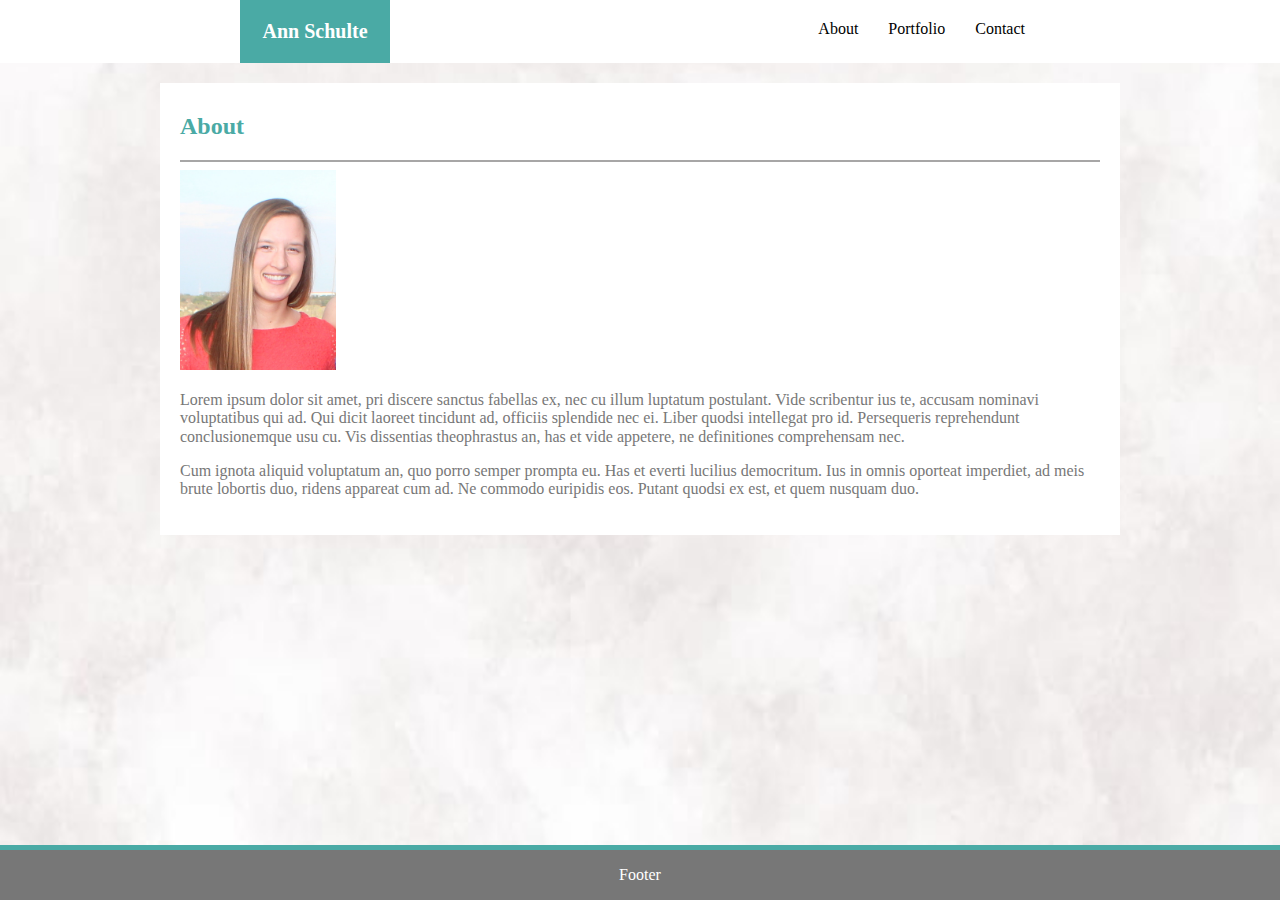
<file: index.html>
<!DOCTYPE html>
<html lang="en">

<head>
    <meta charset="UTF-8">
    <meta name="viewport" content="width=device-width, initial-scale=1.0">
    <meta http-equiv="X-UA-Compatible" content="ie=edge">
    <title>Ann Schulte Portfolio</title>
    <!-- link to css that normalizes browser-->
    <link href="assets/css/normalize.css" rel="stylesheet" type="text/css">
    <!-- link to css-->
    <link href="assets/css/style.css" rel="stylesheet" type="text/css">
    <!-- link to favicon-->
    <link href="assets/images/favicon.png" rel="shortcut icon" />
    <!-- link to other pages in the HTML-->
    <link href="index.html" rel="import" type="text/html">
    <link href="portfolio.html" rel="import" type="text/html" >
    <link href="contact.html" rel="import" type="text/html" >
</head>

<!-- start of the visible HTML-->

<body>
    <!-- links background image-->
    <img src='assets/images/background.png' style='position:fixed;top:0px;left:0px;width:100%;height:100%;z-index:-1;' alt="">
    <!-- header... name and nav menu-->
    <header>
        <div id="navigation">
            <nav>
                <h1 id="name">Ann Schulte</h1>
                <ul>
                    <li><a href="contact.html">Contact</a></li>
                    <li><a href="portfolio.html">Portfolio</a></li>
                    <li><a href="index.html">About</a></li>
                </ul>
            </nav>
        </div>
    </header>

    <!-- main content-->
    <div class="wrapper">
        <section id="content">
                <h2>About</h2>
                <hr>
            <img id="headshot" src="assets/images/headshot.png" alt="">
            <p>Lorem ipsum dolor sit amet, pri discere sanctus fabellas ex, nec cu illum luptatum postulant. Vide scribentur ius te, accusam nominavi voluptatibus qui ad. Qui dicit laoreet tincidunt ad, officiis splendide nec ei. Liber quodsi intellegat pro id. Persequeris reprehendunt conclusionemque usu cu. Vis dissentias theophrastus an, has et vide appetere, ne definitiones comprehensam nec.</p>
            <p>Cum ignota aliquid voluptatum an, quo porro semper prompta eu. Has et everti lucilius democritum. Ius in omnis oporteat imperdiet, ad meis brute lobortis duo, ridens appareat cum ad. Ne commodo euripidis eos. Putant quodsi ex est, et quem nusquam duo.</p>
        </section>
    </div>
    <div class="footer">
        <p id="foot">Footer</p>
    </div>
</body>

</html>
</file>
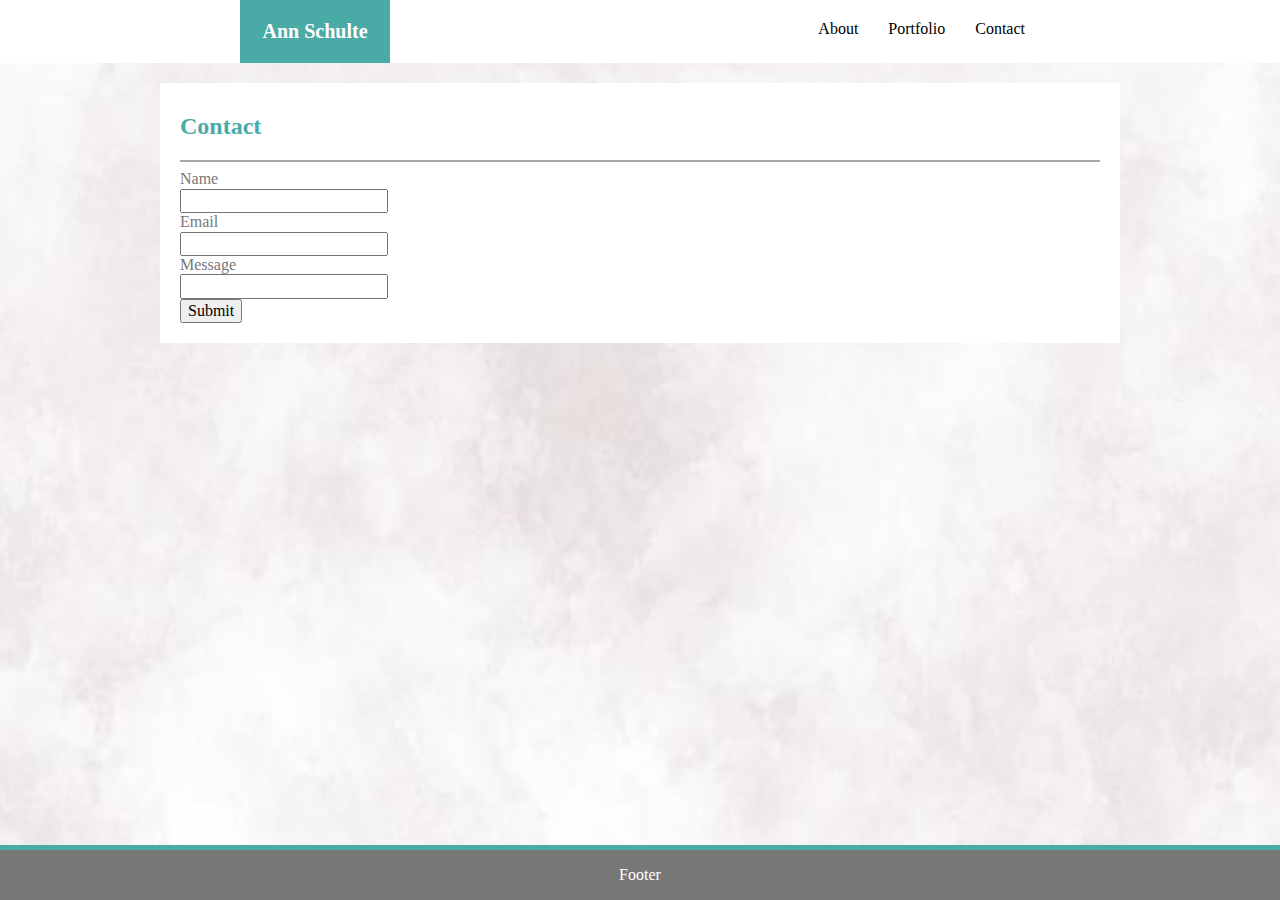
<file: contact.html>
<!DOCTYPE html>
<html lang="en">

<head>
    <meta charset="UTF-8">
    <meta name="viewport" content="width=device-width, initial-scale=1.0">
    <meta http-equiv="X-UA-Compatible" content="ie=edge">
    <title>Ann Schulte Portfolio</title>
    <!-- link to css that normalizes browser-->
    <link href="assets/css/normalize.css" rel="stylesheet" type="text/css">
    <!-- link to css-->
    <link href="assets/css/style.css" rel="stylesheet" type="text/css">
    <!-- link to favicon-->
    <link href="assets/images/favicon.png" rel="shortcut icon" />
    <!-- link to other pages in the HTML-->
    <link href="index.html" rel="import" type="text/html">
    <link href="portfolio.html" rel="import" type="text/html">
    <link href="contact.html" rel="import" type="text/html">
</head>

<!-- start of the visible HTML-->

<body>
    <!-- links background image-->
    <img src='assets/images/background.png' alt="" style='position:fixed;top:0px;left:0px;width:100%;height:100%;z-index:-1;'>
    <!-- header... name and nav menu-->
    <header>
        <div id="navigation">
            <nav>
                <h1 id="name">Ann Schulte</h1>
                <ul>
                    <li><a href="contact.html">Contact</a></li>
                    <li><a href="portfolio.html">Portfolio</a></li>
                    <li><a href="index.html">About</a></li>
                </ul>
            </nav>
        </div>
    </header>

    <div class="wrapper">

        <section id="content">

            <h2>Contact</h2>
            <hr>
            <form action="action-page.php">
                Name
                <br>
                <input type="text" name="Name">
                <br> Email
                <br>
                <input type="text" name="email">
                <br> Message
                <br>
                <input type="text" name="message">
                <br>
                <input type="submit" value="Submit">
            </form>
        </section>
    </div>

    <div class="footer">
        <p>Footer</p>
    </div>
</body>

</html>
</file>
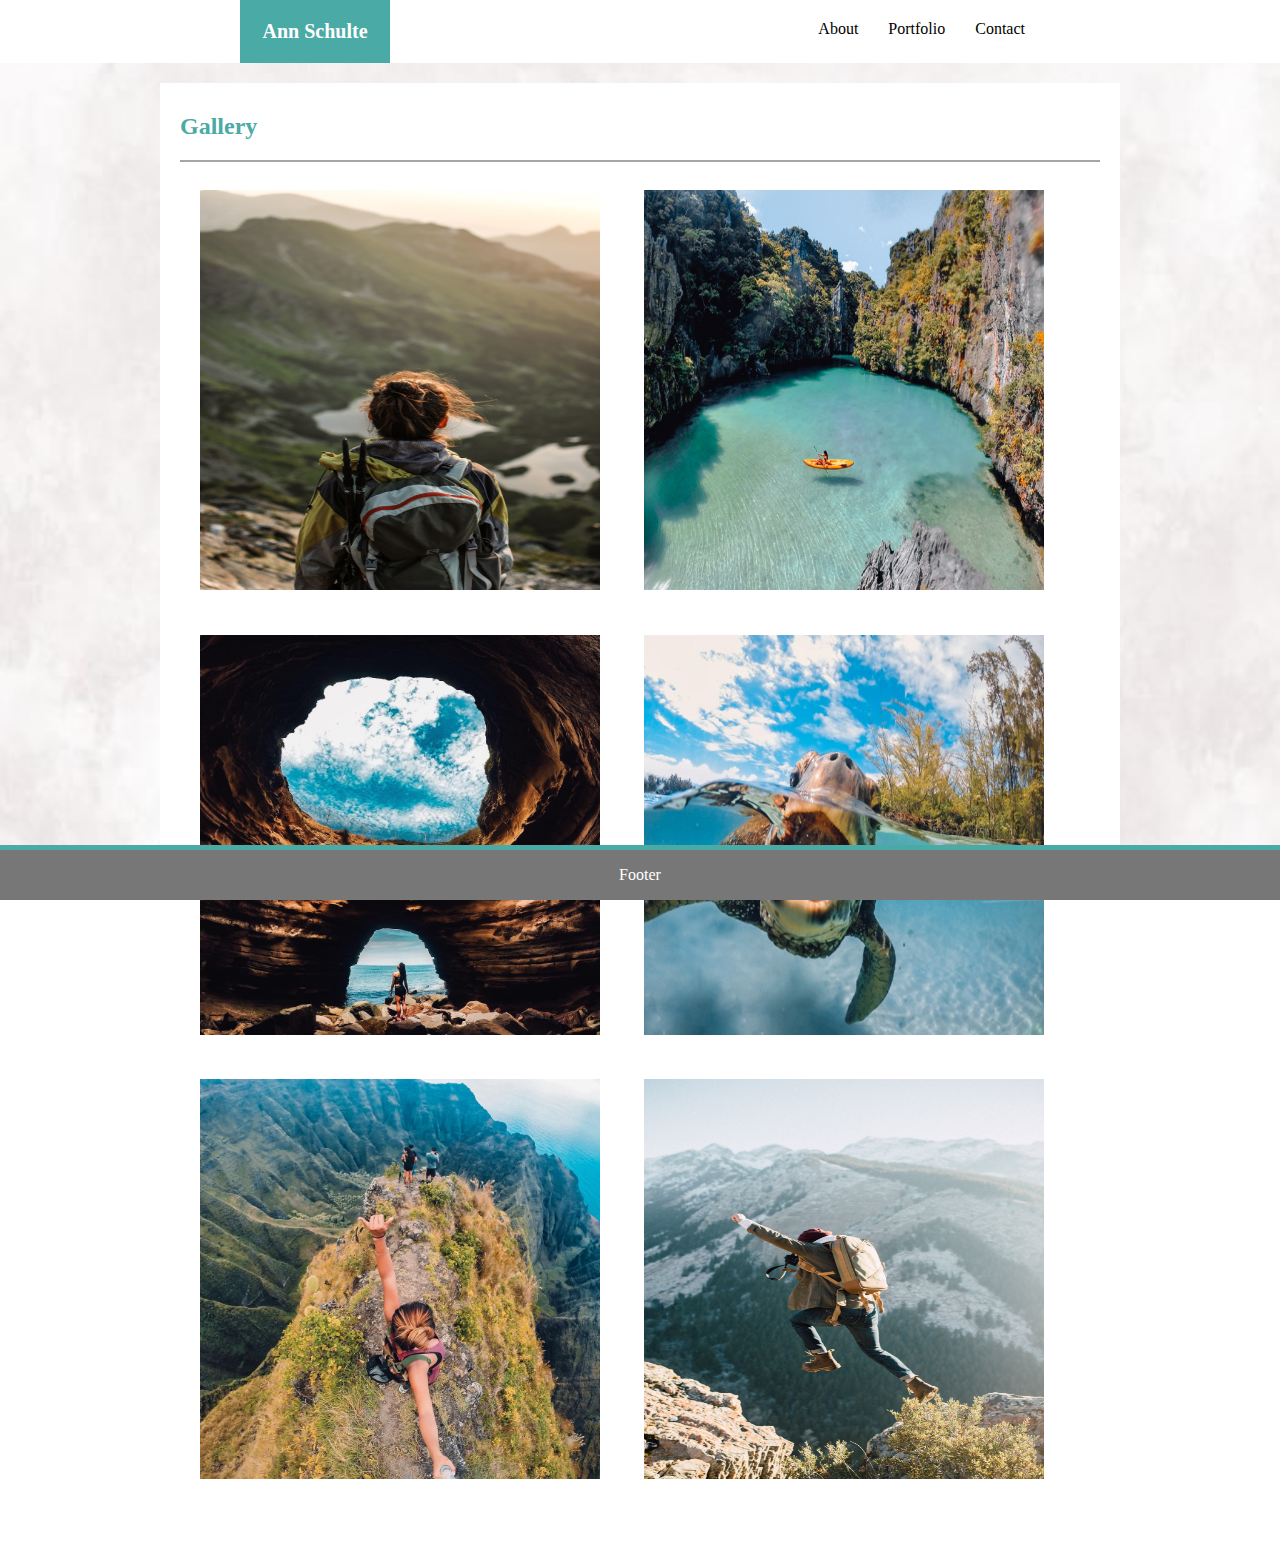
<file: portfolio.html>
<!DOCTYPE html>
<html lang="en">

<head>
    <meta charset="UTF-8">
    <meta name="viewport" content="width=device-width, initial-scale=1.0">
    <meta http-equiv="X-UA-Compatible" content="ie=edge">
    <title>Ann Schulte Portfolio</title>
    <!-- link to css that normalizes browser-->
    <link href="assets/css/normalize.css" rel="stylesheet" type="text/css">
    <!-- link to css-->
    <link href="assets/css/style.css" rel="stylesheet" type="text/css">
    <!-- link to favicon-->
    <link href="assets/images/favicon.png" rel="shortcut icon" />
    <!-- link to other pages in the HTML-->
    <link href="index.html" rel="import" type="text/html">
    <link href="portfolio.html" rel="import" type="text/html">
    <link href="contact.html" rel="import" type="text/html">
</head>

<!-- start of the visible HTML-->

<body>
    <!-- links background image-->
    <img src='assets/images/background.png' style='position:fixed;top:0px;left:0px;width:100%;height:100%;z-index:-1;' alt="">
    <!-- header... name and nav menu-->
    <header>
        <div id="navigation">
            <nav>
                <h1 id="name">Ann Schulte</h1>
                <ul>
                    <li><a href="contact.html">Contact</a></li>
                    <li><a href="portfolio.html">Portfolio</a></li>
                    <li><a href="index.html">About</a></li>
                </ul>
            </nav>
        </div>
    </header>
    <div class="wrapper">

        <section id="content">
            <h2>Gallery</h2>
            <hr>
            <img class="portfolio-work" src="assets/images/portfolio1.png" alt="">
            <img class="portfolio-work" src="assets/images/portfolio2.png" alt="">
            <img class="portfolio-work" src="assets/images/portfolio3.png" alt="">
            <img class="portfolio-work" src="assets/images/portfolio4.png" alt="">
            <img class="portfolio-work" src="assets/images/portfolio5.png" alt="">
            <img class="portfolio-work" src="assets/images/portfolio6.png" alt="">
        </section>
        <br>
        <br>
    </div>

    <div class="footer">
        <p>Footer</p>
    </div>
</body>

</html>
</file>
<file: assets/css/style.css>
/****** general styling *********/

h2{
    color: #4aaaa5;
}

hr {
    background-color: #a7a6a6;
    border: none;
    height: 2px;
}

p{
    overflow-wrap: normal;
}

/****** header *********/

#name{
    background-color: #4aaaa5;
    color: white;
    float: left;
    font-size: 20px;
    left: 240px;
    margin: 0px;
    padding: 20px;
    position: relative;
    text-align: center;
    width: 110px;
    z-index: 3;
}


/****** nav *********/

nav {
    background-color: #ffffff;
    list-style-type: none;
    margin: 0px;
    overflow: hidden;
    position: relative;
    top: 0px;
}

ul {
    background-color: #ffffff;
    height: 25px;
    float: right;
    list-style-type: none;
    margin: 0px;
    overflow: hidden;
    padding-bottom: 20px;
    position: relative;
    right: 240px;
    top: 5px;
    width: 300px;
}

li a {
    border-right-color: darkgray;
    color: black;
    display: block;
    float: right;
    padding: 15px;
    text-align: center;
    text-decoration: none;
}

li a:hover {
    background-color: lightgray;
}


/****** main content *********/

.portfolio-work{
    height: 400px;
    margin: 20px;
    width: 400px;
}

.wrapper{
    height:100%; 
    margin:0 auto;
    margin-top: 5px;
    max-width:960px;
    position: relative;
    width:100%;
}

#content{
    background-color: #ffffff;
    color: #777777;
    margin-top: 20px;
    padding-bottom: 20px;
    padding-right: 20px;
    padding-left: 20px;
    padding-top: 10px;
    position: relative;
}

#headshot{
    height: 200px;
}


/****** footer *********/

.footer {
    background-color: #777777;
    border-top: 5px solid #4aaaa5;
    bottom: 0;
    color: white;
    left: 0;
    position: fixed;
    text-align: center;
    width: 100%;
}
</file>
